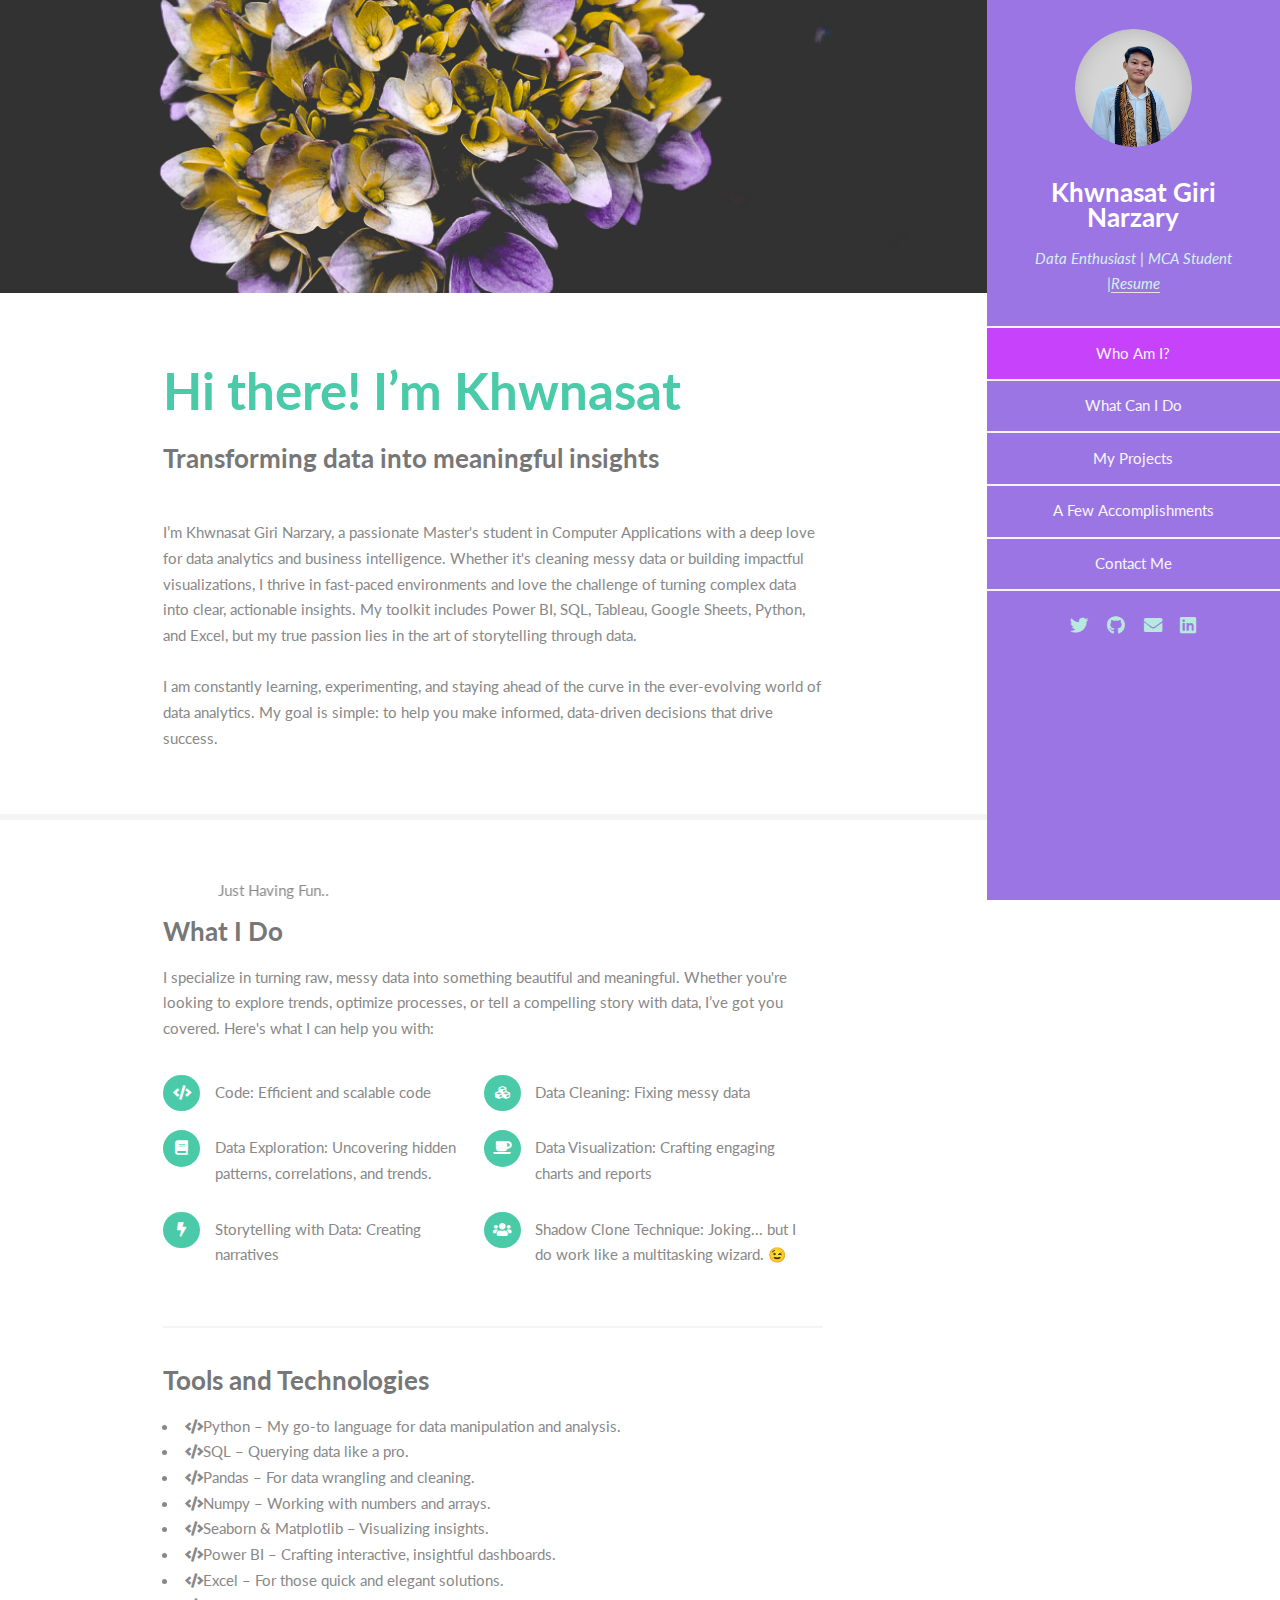
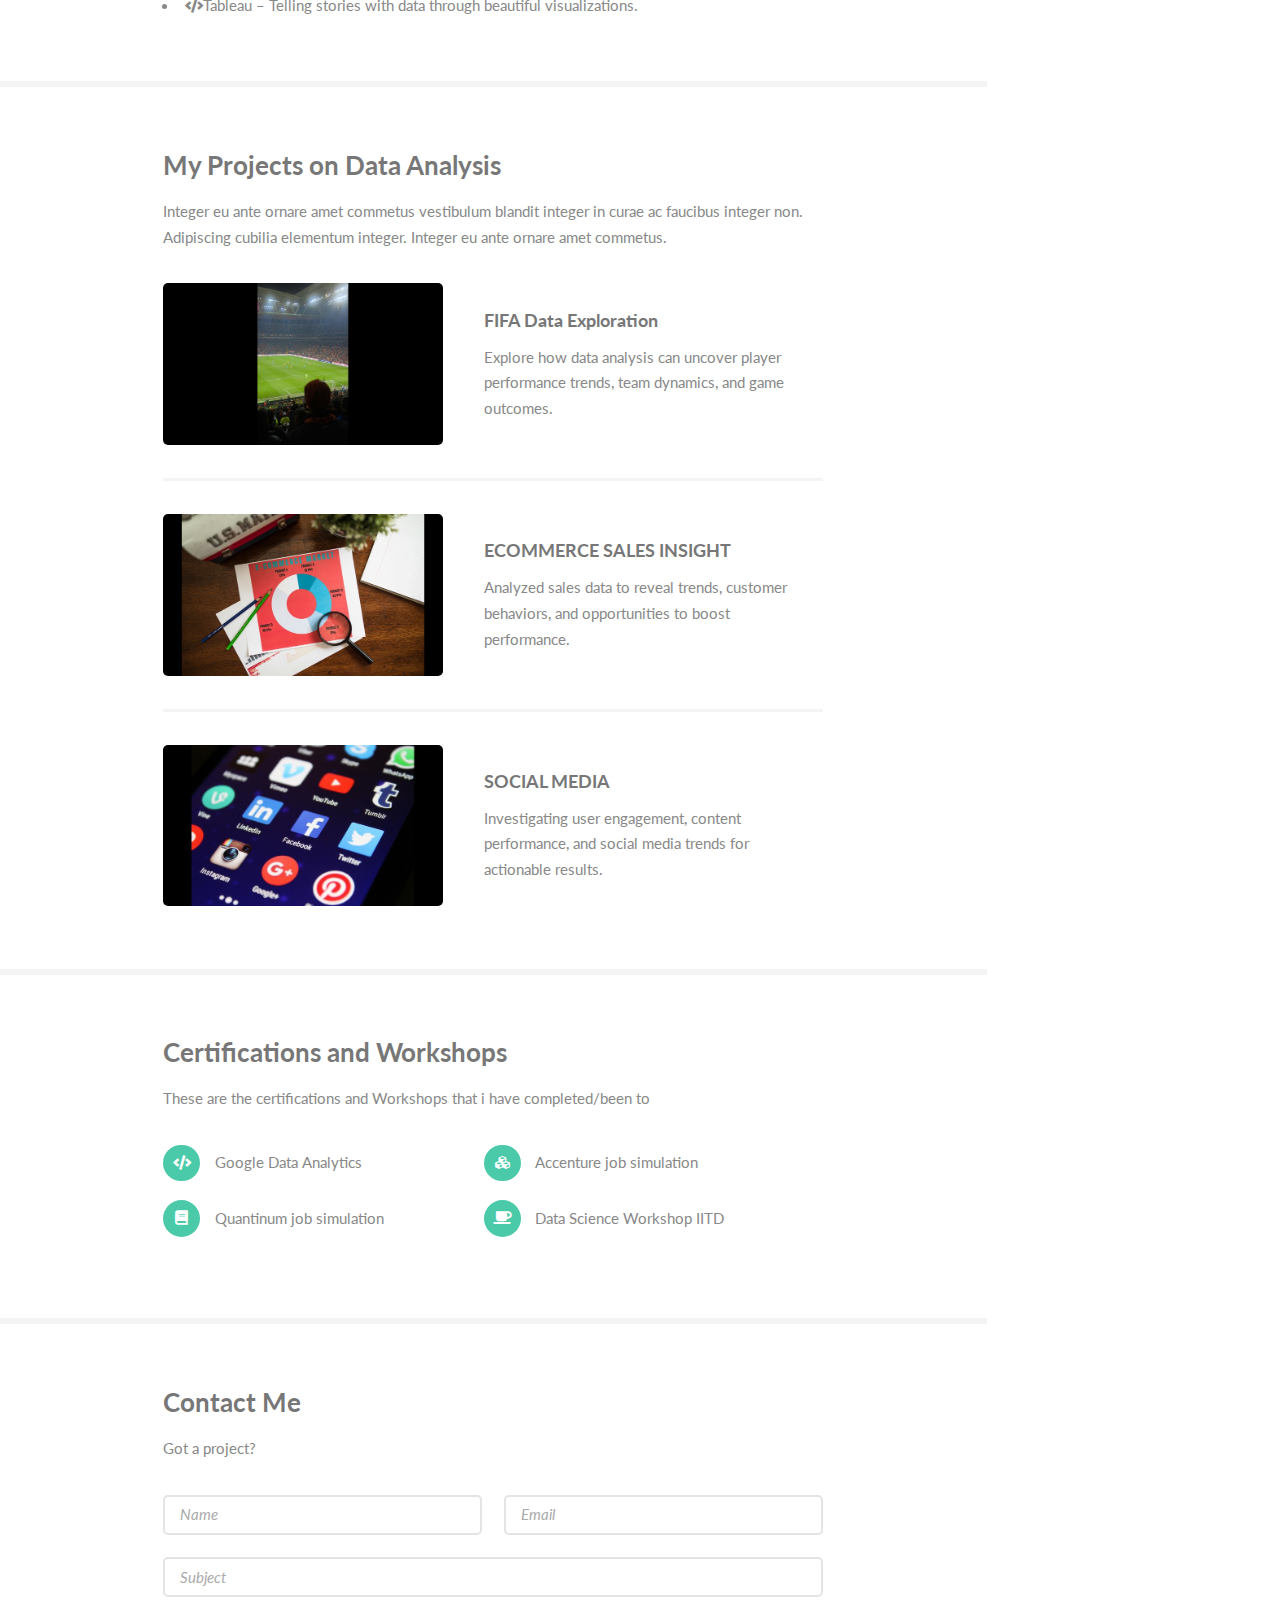
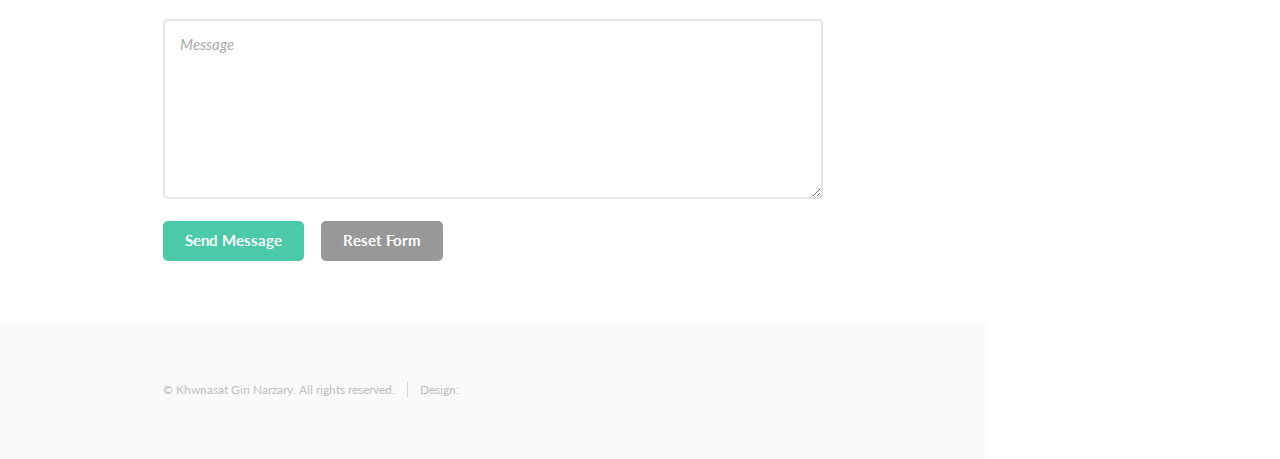
<file: index.html>
<!DOCTYPE HTML>
<html>
	<head>
		<title>Khwnasat-Portfolio</title>
		<meta charset="utf-8" />
		<meta name="viewport" content="width=device-width, initial-scale=1, user-scalable=no" />
		<link rel="stylesheet" href="assets/css/main.css" />
	</head>
	<body class="is-preload">

		<!-- Header -->
			<section id="header">
				<header>
					<span class="image avatar"><img src="images/pp.jpeg" alt="My profile pic" /></span>
					<h1 id="logo">Khwnasat Giri Narzary</h1>
					<p>Data Enthusiast | MCA Student |<a href="/resume copy.html" target="_blank">Resume</a></p>
				</header>
				<nav id="nav">

					<ul>
						<li><a href="#one" class="active">Who Am I?</a></li>
						<li><a href="#two">What Can I Do</a></li>
						<li><a href="#three">My Projects</a></li>
						<li><a href="#four">A Few Accomplishments</a></li>
						<li><a href="#five">Contact Me</a></li>
						<li></li>
					</ul>
				</nav>
				<footer>
					<ul class="icons">
						<li><a href="#" class="icon brands fa-twitter"><span class="label">Twitter</span></a></li>
						<li><a href="#" class="icon brands fa-github"><span class="label">Github</span></a></li>
						<li><a href="#" class="icon solid fa-envelope"><span class="label">Email</span></a></li>
						<li><a href="https://www.linkedin.com/in/khwnasat-narzary/" class="icon brands fa-linkedin"><span class="label">LinkedIn</span></a></li>

					</ul>
				</footer>
			</section>

		<!-- Wrapper -->
			<div id="wrapper">

				<!-- Main -->
					<div id="main">
						<!-- One -->
							<section id="one">
								<div class="image main" data-position="center">
									<img src="images/bb.jpg" alt="" />
								</div>
								<div class="container">
									<header class="major">
										
										<h2>Hi there! I’m Khwnasat</h2>
										<p>Transforming data into meaningful insights</p>
									</header>
									<p>I’m Khwnasat Giri Narzary, a passionate Master's student in Computer Applications with a deep 
										love for data analytics and business intelligence. Whether it's cleaning messy data or building
										impactful visualizations, I thrive in fast-paced environments and love the challenge of turning 
										complex data into clear, actionable insights. My toolkit includes Power BI, SQL, Tableau, Google Sheets,
										 Python, and Excel, but my true passion lies in the art of storytelling through data. <br><br>

										I am constantly learning, experimenting, and staying ahead of the curve in the ever-evolving world of data analytics. My goal is simple: to help you make informed, data-driven decisions that drive success.</div>
							</section>

						<!-- Two -->
							<section id="two">
								<div class="container">
									<marquee behavior="alternate" direction="right"> Just Having Fun..</marquee>
									<h3>What I Do</h3>
									<p>I specialize in turning raw, messy data into something beautiful and meaningful. Whether you're looking to explore trends, optimize processes, or tell a compelling story with data, I’ve got you covered. Here's what I can help you with:</p>
									<ul class="feature-icons">
										<li class="icon solid fa-code">Code: Efficient and scalable code</li>
										<li class="icon solid fa-cubes">Data Cleaning: Fixing messy data </li>
										<li class="icon solid fa-book">Data Exploration: Uncovering hidden patterns, correlations, and trends.</li>
										<li class="icon solid fa-coffee">Data Visualization: Crafting engaging charts and reports</li>
										<li class="icon solid fa-bolt">Storytelling with Data: Creating narratives</li>
										<li class="icon solid fa-users">Shadow Clone Technique: Joking... but I do work like a multitasking wizard. 😉</li>
									</ul><hr>

									<h3>Tools and Technologies</h3>
									<ul class="features">
										<li class="icon solid fa-code">Python – My go-to language for data manipulation and analysis.</li>
										<li class="icon solid fa-code">SQL – Querying data like a pro.</li>
										<li class="icon solid fa-code">Pandas – For data wrangling and cleaning.</li>
										<li class="icon solid fa-code">Numpy – Working with numbers and arrays.</li>
										<li class="icon solid fa-code">Seaborn & Matplotlib – Visualizing insights.</li>
										<li class="icon solid fa-code">Power BI – Crafting interactive, insightful dashboards.</li>
										<li class="icon solid fa-code">Excel – For those quick and elegant solutions.</li>
										<li class="icon solid fa-code">Tableau – Telling stories with data through beautiful visualizations.</li>
									</ul>
								</div>
							</section>

						<!-- Three -->
							<section id="three">
								<div class="container">
									<h3>My Projects on Data Analysis</h3>
									<p>Integer eu ante ornare amet commetus vestibulum blandit integer in curae ac faucibus integer non. Adipiscing cubilia elementum integer. Integer eu ante ornare amet commetus.</p>
									<div class="features">
										<article>
											<a href="#" class="image"><img src="/images/fifa.jpg" alt="" /></a>
											<div class="inner">
												<h4>FIFA Data Exploration</h4>
												<p>Explore how data analysis can uncover player performance trends, team dynamics, and game outcomes.

												</p>
											</div>
										</article>
										<article>
											<a href="#" class="image"><img src="images/ecom.jpg" alt="" /></a>
											<div class="inner">
												<h4>ECOMMERCE SALES INSIGHT</h4>
												<p>Analyzed sales data to reveal trends, customer behaviors, and opportunities to boost performance.</p>
											</div>
										</article>
										<article>
											<a href="#" class="image"><img src="images/socialmedia.jpg" alt="" /></a>
											<div class="inner">
												<h4>SOCIAL MEDIA </h4>
												<p>Investigating user engagement, content performance, and social media trends for actionable results.</p>
											</div>
										</article>
									</div>
								</div>
							</section>

						<!-- Four -->
							
						<section id="four">
							<div class="container">
								<h3>Certifications and Workshops</h3>
								<p>These are the certifications and Workshops that i have completed/been to</p>
								<ul class="feature-icons">
									<li class="icon solid fa-code">Google Data Analytics</li>
									<li class="icon solid fa-cubes"> Accenture job simulation</li>
									<li class="icon solid fa-book">Quantinum job simulation</li>
									<li class="icon solid fa-coffee"> Data Science Workshop IITD</li>
								</ul>
							</div>
						</section>

						<!--Five  -->

						<section id="five">
							<div class="container">
								<h3>Contact Me</h3>
								<p>Got a project?</p>
								<form method="post" action="#">
									<div class="row gtr-uniform">
										<div class="col-6 col-12-xsmall"><input type="text" name="name" id="name" placeholder="Name" /></div>
										<div class="col-6 col-12-xsmall"><input type="email" name="email" id="email" placeholder="Email" /></div>
										<div class="col-12"><input type="text" name="subject" id="subject" placeholder="Subject" /></div>
										<div class="col-12"><textarea name="message" id="message" placeholder="Message" rows="6"></textarea></div>
										<div class="col-12">
											<ul class="actions">
												<li><input type="submit" class="primary" value="Send Message" /></li>
												<li><input type="reset" value="Reset Form" /></li>
											</ul>
										</div>
									</div>
								</form>
							</div>
						</section>


					</div>

				<!-- Footer -->
					<section id="footer">
						<div class="container">
							<ul class="copyright">
								<li>&copy; Khwnasat Giri Narzary. All rights reserved.</li><li>Design:</li>
							</ul>
						</div>
					</section>

			</div>

		<!-- Scripts -->
			<script src="assets/js/jquery.min.js"></script>
			<script src="assets/js/jquery.scrollex.min.js"></script>
			<script src="assets/js/jquery.scrolly.min.js"></script>
			<script src="assets/js/browser.min.js"></script>
			<script src="assets/js/breakpoints.min.js"></script>
			<script src="assets/js/util.js"></script>
			<script src="assets/js/main.js"></script>

	</body>
</html>
</file>
<file: assets/css/main.css>
@import url("fontawesome-all.min.css");
@import url("https://fonts.googleapis.com/css?family=Lato:400,400italic,700,700italic|Source+Code+Pro:400");

html, body, div, span, applet, object,
iframe, h1, h2, h3, h4, h5, h6, p, blockquote,
pre, a, abbr, acronym, address, big, cite,
code, del, dfn, em, img, ins, kbd, q, s, samp,
small, strike, strong, sub, sup, tt, var, b,
u, i, center, dl, dt, dd, ol, ul, li, fieldset,
form, label, legend, table, caption, tbody,
tfoot, thead, tr, th, td, article, aside,
canvas, details, embed, figure, figcaption,
footer, header, hgroup, menu, nav, output, ruby,
section, summary, time, mark, audio, video {
	margin: 0;
	padding: 0;
	border: 0;
	font-size: 100%;
	font: inherit;
	vertical-align: baseline;}

article, aside, details, figcaption, figure,
footer, header, hgroup, menu, nav, section {
	display: block;}

body {
	line-height: 1;
}

ol, ul {
	list-style: none;
}

blockquote, q {
	quotes: none;
}

	blockquote:before, blockquote:after, q:before, q:after {
		content: '';
		content: none;
	}

table {
	border-collapse: collapse;
	border-spacing: 0;
}

body {
	-webkit-text-size-adjust: none;
}

mark {
	background-color: transparent;
	color: inherit;
}

input::-moz-focus-inner {
	border: 0;
	padding: 0;
}

input, select, textarea {
	-moz-appearance: none;
	-webkit-appearance: none;
	-ms-appearance: none;
	appearance: none;
}

/* Basic */

	html {
		box-sizing: border-box;
	}

	*, *:before, *:after {
		box-sizing: inherit;
	}

	body {
		background: #fff;
	}

		body.is-preload *, body.is-preload *:before, body.is-preload *:after {
			-moz-animation: none !important;
			-webkit-animation: none !important;
			-ms-animation: none !important;
			animation: none !important;
			-moz-transition: none !important;
			-webkit-transition: none !important;
			-ms-transition: none !important;
			transition: none !important;
		}

	body, input, select, textarea {
		color: #888;
		font-family: "Lato", sans-serif;
		font-size: 16pt;
		font-weight: 400;
		line-height: 1.75em;
	}

	a {
		-moz-transition: color 0.2s ease-in-out, border-color 0.2s ease-in-out;
		-webkit-transition: color 0.2s ease-in-out, border-color 0.2s ease-in-out;
		-ms-transition: color 0.2s ease-in-out, border-color 0.2s ease-in-out;
		transition: color 0.2s ease-in-out, border-color 0.2s ease-in-out;
		border-bottom: solid 1px #e4e4e4;
		color: inherit;
		text-decoration: none;
	}


	strong, b {
		color: #777;
		font-weight: 700;
	}

	em, i {
		font-style: italic;
	}

	p {
		margin: 0 0 2.25em 0;
	}

	h1, h2, h3, h4, h5, h6 {
		color: #777;
		font-weight: 700;
		line-height: 1em;
		margin: 0 0 0.5625em 0;
	}

		h1 a, h2 a, h3 a, h4 a, h5 a, h6 a {
			border: 0;
			color: inherit;
			text-decoration: none;
		}

	h2 {
		font-size: 2em;
		line-height: 1.5em;
	}

	h3 {
		font-size: 1.75em;
		line-height: 1.5em;
	}

	h4 {
		font-size: 1.25em;
		line-height: 1.5em;
	}

	h5 {
		font-size: 0.9em;
		line-height: 1.5em;
	}

	h6 {
		font-size: 0.7em;
		line-height: 1.5em;
	}

	sub {
		font-size: 0.8em;
		position: relative;
		top: 0.5em;
	}

	sup {
		font-size: 0.8em;
		position: relative;
		top: -0.5em;
	}

	hr {
		border: 0;
		border-bottom: solid 2px #f4f4f4;
		margin: 2.25em 0;
	}

		hr.major {
			margin: 3.375em 0;
		}

	blockquote {
		border-left: solid 8px #e4e4e4;
		font-style: italic;
		margin: 0 0 2.25em 0;
		padding: 0.5em 0 0.5em 2em;
	}

	code {
		background: #555;
		border-radius: 5px;
		color: #fff;
		font-family: "Source Code Pro", monospace;
		font-size: 0.9em;
		margin: 0 0.25em;
		padding: 0.25em 0.65em;
	}

	pre {
		font-family: "Source Code Pro", monospace;
		font-size: 0.9em;
		margin: 0 0 2.25em 0;
	}

		pre code {
			-webkit-overflow-scrolling: touch;
			display: block;
			line-height: 1.5em;
			overflow-x: auto;
			padding: 1em 1.5em;
		}

	.align-left {
		text-align: left;
	}

	.align-center {
		text-align: center;
	}

	.align-right {
		text-align: right;
	}

/* Row */

	.row {
		display: flex;
		flex-wrap: wrap;
		box-sizing: border-box;
		align-items: stretch;
	}

		.row > * {
			box-sizing: border-box;
		}

		.row.gtr-uniform > * > :last-child {
			margin-bottom: 0;
		}

		.row.aln-left {
			justify-content: flex-start;
		}

		.row.aln-center {
			justify-content: center;
		}

		.row.aln-right {
			justify-content: flex-end;
		}

		.row.aln-top {
			align-items: flex-start;
		}

		.row.aln-middle {
			align-items: center;
		}

		.row.aln-bottom {
			align-items: flex-end;
		}

		.row > .imp {
			order: -1;
		}

		.row > .col-1 {
			width: 8.33333%;
		}

		.row > .off-1 {
			margin-left: 8.33333%;
		}

		.row > .col-2 {
			width: 16.66667%;
		}

		.row > .off-2 {
			margin-left: 16.66667%;
		}

		.row > .col-3 {
			width: 25%;
		}

		.row > .off-3 {
			margin-left: 25%;
		}

		.row > .col-4 {
			width: 33.33333%;
		}

		.row > .off-4 {
			margin-left: 33.33333%;
		}

		.row > .col-5 {
			width: 41.66667%;
		}

		.row > .off-5 {
			margin-left: 41.66667%;
		}

		.row > .col-6 {
			width: 50%;
		}

		.row > .off-6 {
			margin-left: 50%;
		}

		.row > .col-7 {
			width: 58.33333%;
		}

		.row > .off-7 {
			margin-left: 58.33333%;
		}

		.row > .col-8 {
			width: 66.66667%;
		}

		.row > .off-8 {
			margin-left: 66.66667%;
		}

		.row > .col-9 {
			width: 75%;
		}

		.row > .off-9 {
			margin-left: 75%;
		}

		.row > .col-10 {
			width: 83.33333%;
		}

		.row > .off-10 {
			margin-left: 83.33333%;
		}

		.row > .col-11 {
			width: 91.66667%;
		}

		.row > .off-11 {
			margin-left: 91.66667%;
		}

		.row > .col-12 {
			width: 100%;
		}

		.row > .off-12 {
			margin-left: 100%;
		}

		.row.gtr-0 {
			margin-top: 0;
			margin-left: 0em;
		}

			.row.gtr-0 > * {
				padding: 0 0 0 0em;
			}

			.row.gtr-0.gtr-uniform {
				margin-top: 0em;
			}

				.row.gtr-0.gtr-uniform > * {
					padding-top: 0em;
				}

		.row.gtr-25 {
			margin-top: 0;
			margin-left: -0.5em;
		}

			.row.gtr-25 > * {
				padding: 0 0 0 0.5em;
			}

			.row.gtr-25.gtr-uniform {
				margin-top: -0.5em;
			}

				.row.gtr-25.gtr-uniform > * {
					padding-top: 0.5em;
				}

		.row.gtr-50 {
			margin-top: 0;
			margin-left: -1em;
		}

			.row.gtr-50 > * {
				padding: 0 0 0 1em;
			}

			.row.gtr-50.gtr-uniform {
				margin-top: -1em;
			}

				.row.gtr-50.gtr-uniform > * {
					padding-top: 1em;
				}

		.row {
			margin-top: 0;
			margin-left: -2em;
		}

			.row > * {
				padding: 0 0 0 2em;
			}

			.row.gtr-uniform {
				margin-top: -2em;
			}

				.row.gtr-uniform > * {
					padding-top: 2em;
				}

		.row.gtr-150 {
			margin-top: 0;
			margin-left: -3em;
		}

			.row.gtr-150 > * {
				padding: 0 0 0 3em;
			}

			.row.gtr-150.gtr-uniform {
				margin-top: -3em;
			}

				.row.gtr-150.gtr-uniform > * {
					padding-top: 3em;
				}

		.row.gtr-200 {
			margin-top: 0;
			margin-left: -4em;
		}

			.row.gtr-200 > * {
				padding: 0 0 0 4em;
			}

			.row.gtr-200.gtr-uniform {
				margin-top: -4em;
			}

				.row.gtr-200.gtr-uniform > * {
					padding-top: 4em;
				}

		@media screen and (max-width: 1680px) {

			.row {
				display: flex;
				flex-wrap: wrap;
				box-sizing: border-box;
				align-items: stretch;
			}

				.row > * {
					box-sizing: border-box;
				}

				.row.gtr-uniform > * > :last-child {
					margin-bottom: 0;
				}

				.row.aln-left {
					justify-content: flex-start;
				}

				.row.aln-center {
					justify-content: center;
				}

				.row.aln-right {
					justify-content: flex-end;
				}

				.row.aln-top {
					align-items: flex-start;
				}

				.row.aln-middle {
					align-items: center;
				}

				.row.aln-bottom {
					align-items: flex-end;
				}

				.row > .imp-xlarge {
					order: -1;
				}

				.row > .col-1-xlarge {
					width: 8.33333%;
				}

				.row > .off-1-xlarge {
					margin-left: 8.33333%;
				}

				.row > .col-2-xlarge {
					width: 16.66667%;
				}

				.row > .off-2-xlarge {
					margin-left: 16.66667%;
				}

				.row > .col-3-xlarge {
					width: 25%;
				}

				.row > .off-3-xlarge {
					margin-left: 25%;
				}

				.row > .col-4-xlarge {
					width: 33.33333%;
				}

				.row > .off-4-xlarge {
					margin-left: 33.33333%;
				}

				.row > .col-5-xlarge {
					width: 41.66667%;
				}

				.row > .off-5-xlarge {
					margin-left: 41.66667%;
				}

				.row > .col-6-xlarge {
					width: 50%;
				}

				.row > .off-6-xlarge {
					margin-left: 50%;
				}

				.row > .col-7-xlarge {
					width: 58.33333%;
				}

				.row > .off-7-xlarge {
					margin-left: 58.33333%;
				}

				.row > .col-8-xlarge {
					width: 66.66667%;
				}

				.row > .off-8-xlarge {
					margin-left: 66.66667%;
				}

				.row > .col-9-xlarge {
					width: 75%;
				}

				.row > .off-9-xlarge {
					margin-left: 75%;
				}

				.row > .col-10-xlarge {
					width: 83.33333%;
				}

				.row > .off-10-xlarge {
					margin-left: 83.33333%;
				}

				.row > .col-11-xlarge {
					width: 91.66667%;
				}

				.row > .off-11-xlarge {
					margin-left: 91.66667%;
				}

				.row > .col-12-xlarge {
					width: 100%;
				}

				.row > .off-12-xlarge {
					margin-left: 100%;
				}

				.row.gtr-0 {
					margin-top: 0;
					margin-left: 0em;
				}

					.row.gtr-0 > * {
						padding: 0 0 0 0em;
					}

					.row.gtr-0.gtr-uniform {
						margin-top: 0em;
					}

						.row.gtr-0.gtr-uniform > * {
							padding-top: 0em;
						}

				.row.gtr-25 {
					margin-top: 0;
					margin-left: -0.5em;
				}

					.row.gtr-25 > * {
						padding: 0 0 0 0.5em;
					}

					.row.gtr-25.gtr-uniform {
						margin-top: -0.5em;
					}

						.row.gtr-25.gtr-uniform > * {
							padding-top: 0.5em;
						}

				.row.gtr-50 {
					margin-top: 0;
					margin-left: -1em;
				}

					.row.gtr-50 > * {
						padding: 0 0 0 1em;
					}

					.row.gtr-50.gtr-uniform {
						margin-top: -1em;
					}

						.row.gtr-50.gtr-uniform > * {
							padding-top: 1em;
						}

				.row {
					margin-top: 0;
					margin-left: -2em;
				}

					.row > * {
						padding: 0 0 0 2em;
					}

					.row.gtr-uniform {
						margin-top: -2em;
					}

						.row.gtr-uniform > * {
							padding-top: 2em;
						}

				.row.gtr-150 {
					margin-top: 0;
					margin-left: -3em;
				}

					.row.gtr-150 > * {
						padding: 0 0 0 3em;
					}

					.row.gtr-150.gtr-uniform {
						margin-top: -3em;
					}

						.row.gtr-150.gtr-uniform > * {
							padding-top: 3em;
						}

				.row.gtr-200 {
					margin-top: 0;
					margin-left: -4em;
				}

					.row.gtr-200 > * {
						padding: 0 0 0 4em;
					}

					.row.gtr-200.gtr-uniform {
						margin-top: -4em;
					}

						.row.gtr-200.gtr-uniform > * {
							padding-top: 4em;
						}

		}

		@media screen and (max-width: 1280px) {

			.row {
				display: flex;
				flex-wrap: wrap;
				box-sizing: border-box;
				align-items: stretch;
			}

				.row > * {
					box-sizing: border-box;
				}

				.row.gtr-uniform > * > :last-child {
					margin-bottom: 0;
				}

				.row.aln-left {
					justify-content: flex-start;
				}

				.row.aln-center {
					justify-content: center;
				}

				.row.aln-right {
					justify-content: flex-end;
				}

				.row.aln-top {
					align-items: flex-start;
				}

				.row.aln-middle {
					align-items: center;
				}

				.row.aln-bottom {
					align-items: flex-end;
				}

				.row > .imp-large {
					order: -1;
				}

				.row > .col-1-large {
					width: 8.33333%;
				}

				.row > .off-1-large {
					margin-left: 8.33333%;
				}

				.row > .col-2-large {
					width: 16.66667%;
				}

				.row > .off-2-large {
					margin-left: 16.66667%;
				}

				.row > .col-3-large {
					width: 25%;
				}

				.row > .off-3-large {
					margin-left: 25%;
				}

				.row > .col-4-large {
					width: 33.33333%;
				}

				.row > .off-4-large {
					margin-left: 33.33333%;
				}

				.row > .col-5-large {
					width: 41.66667%;
				}

				.row > .off-5-large {
					margin-left: 41.66667%;
				}

				.row > .col-6-large {
					width: 50%;
				}

				.row > .off-6-large {
					margin-left: 50%;
				}

				.row > .col-7-large {
					width: 58.33333%;
				}

				.row > .off-7-large {
					margin-left: 58.33333%;
				}

				.row > .col-8-large {
					width: 66.66667%;
				}

				.row > .off-8-large {
					margin-left: 66.66667%;
				}

				.row > .col-9-large {
					width: 75%;
				}

				.row > .off-9-large {
					margin-left: 75%;
				}

				.row > .col-10-large {
					width: 83.33333%;
				}

				.row > .off-10-large {
					margin-left: 83.33333%;
				}

				.row > .col-11-large {
					width: 91.66667%;
				}

				.row > .off-11-large {
					margin-left: 91.66667%;
				}

				.row > .col-12-large {
					width: 100%;
				}

				.row > .off-12-large {
					margin-left: 100%;
				}

				.row.gtr-0 {
					margin-top: 0;
					margin-left: 0em;
				}

					.row.gtr-0 > * {
						padding: 0 0 0 0em;
					}

					.row.gtr-0.gtr-uniform {
						margin-top: 0em;
					}

						.row.gtr-0.gtr-uniform > * {
							padding-top: 0em;
						}

				.row.gtr-25 {
					margin-top: 0;
					margin-left: -0.375em;
				}

					.row.gtr-25 > * {
						padding: 0 0 0 0.375em;
					}

					.row.gtr-25.gtr-uniform {
						margin-top: -0.375em;
					}

						.row.gtr-25.gtr-uniform > * {
							padding-top: 0.375em;
						}

				.row.gtr-50 {
					margin-top: 0;
					margin-left: -0.75em;
				}

					.row.gtr-50 > * {
						padding: 0 0 0 0.75em;
					}

					.row.gtr-50.gtr-uniform {
						margin-top: -0.75em;
					}

						.row.gtr-50.gtr-uniform > * {
							padding-top: 0.75em;
						}

				.row {
					margin-top: 0;
					margin-left: -1.5em;
				}

					.row > * {
						padding: 0 0 0 1.5em;
					}

					.row.gtr-uniform {
						margin-top: -1.5em;
					}

						.row.gtr-uniform > * {
							padding-top: 1.5em;
						}

				.row.gtr-150 {
					margin-top: 0;
					margin-left: -2.25em;
				}

					.row.gtr-150 > * {
						padding: 0 0 0 2.25em;
					}

					.row.gtr-150.gtr-uniform {
						margin-top: -2.25em;
					}

						.row.gtr-150.gtr-uniform > * {
							padding-top: 2.25em;
						}

				.row.gtr-200 {
					margin-top: 0;
					margin-left: -3em;
				}

					.row.gtr-200 > * {
						padding: 0 0 0 3em;
					}

					.row.gtr-200.gtr-uniform {
						margin-top: -3em;
					}

						.row.gtr-200.gtr-uniform > * {
							padding-top: 3em;
						}

		}

		@media screen and (max-width: 1024px) {

			.row {
				display: flex;
				flex-wrap: wrap;
				box-sizing: border-box;
				align-items: stretch;
			}

				.row > * {
					box-sizing: border-box;
				}

				.row.gtr-uniform > * > :last-child {
					margin-bottom: 0;
				}

				.row.aln-left {
					justify-content: flex-start;
				}

				.row.aln-center {
					justify-content: center;
				}

				.row.aln-right {
					justify-content: flex-end;
				}

				.row.aln-top {
					align-items: flex-start;
				}

				.row.aln-middle {
					align-items: center;
				}

				.row.aln-bottom {
					align-items: flex-end;
				}

				.row > .imp-medium {
					order: -1;
				}

				.row > .col-1-medium {
					width: 8.33333%;
				}

				.row > .off-1-medium {
					margin-left: 8.33333%;
				}

				.row > .col-2-medium {
					width: 16.66667%;
				}

				.row > .off-2-medium {
					margin-left: 16.66667%;
				}

				.row > .col-3-medium {
					width: 25%;
				}

				.row > .off-3-medium {
					margin-left: 25%;
				}

				.row > .col-4-medium {
					width: 33.33333%;
				}

				.row > .off-4-medium {
					margin-left: 33.33333%;
				}

				.row > .col-5-medium {
					width: 41.66667%;
				}

				.row > .off-5-medium {
					margin-left: 41.66667%;
				}

				.row > .col-6-medium {
					width: 50%;
				}

				.row > .off-6-medium {
					margin-left: 50%;
				}

				.row > .col-7-medium {
					width: 58.33333%;
				}

				.row > .off-7-medium {
					margin-left: 58.33333%;
				}

				.row > .col-8-medium {
					width: 66.66667%;
				}

				.row > .off-8-medium {
					margin-left: 66.66667%;
				}

				.row > .col-9-medium {
					width: 75%;
				}

				.row > .off-9-medium {
					margin-left: 75%;
				}

				.row > .col-10-medium {
					width: 83.33333%;
				}

				.row > .off-10-medium {
					margin-left: 83.33333%;
				}

				.row > .col-11-medium {
					width: 91.66667%;
				}

				.row > .off-11-medium {
					margin-left: 91.66667%;
				}

				.row > .col-12-medium {
					width: 100%;
				}

				.row > .off-12-medium {
					margin-left: 100%;
				}

				.row.gtr-0 {
					margin-top: 0;
					margin-left: 0em;
				}

					.row.gtr-0 > * {
						padding: 0 0 0 0em;
					}

					.row.gtr-0.gtr-uniform {
						margin-top: 0em;
					}

						.row.gtr-0.gtr-uniform > * {
							padding-top: 0em;
						}

				.row.gtr-25 {
					margin-top: 0;
					margin-left: -0.375em;
				}

					.row.gtr-25 > * {
						padding: 0 0 0 0.375em;
					}

					.row.gtr-25.gtr-uniform {
						margin-top: -0.375em;
					}

						.row.gtr-25.gtr-uniform > * {
							padding-top: 0.375em;
						}

				.row.gtr-50 {
					margin-top: 0;
					margin-left: -0.75em;
				}

					.row.gtr-50 > * {
						padding: 0 0 0 0.75em;
					}

					.row.gtr-50.gtr-uniform {
						margin-top: -0.75em;
					}

						.row.gtr-50.gtr-uniform > * {
							padding-top: 0.75em;
						}

				.row {
					margin-top: 0;
					margin-left: -1.5em;
				}

					.row > * {
						padding: 0 0 0 1.5em;
					}

					.row.gtr-uniform {
						margin-top: -1.5em;
					}

						.row.gtr-uniform > * {
							padding-top: 1.5em;
						}

				.row.gtr-150 {
					margin-top: 0;
					margin-left: -2.25em;
				}

					.row.gtr-150 > * {
						padding: 0 0 0 2.25em;
					}

					.row.gtr-150.gtr-uniform {
						margin-top: -2.25em;
					}

						.row.gtr-150.gtr-uniform > * {
							padding-top: 2.25em;
						}

				.row.gtr-200 {
					margin-top: 0;
					margin-left: -3em;
				}

					.row.gtr-200 > * {
						padding: 0 0 0 3em;
					}

					.row.gtr-200.gtr-uniform {
						margin-top: -3em;
					}

						.row.gtr-200.gtr-uniform > * {
							padding-top: 3em;
						}

		}

		@media screen and (max-width: 736px) {

			.row {
				display: flex;
				flex-wrap: wrap;
				box-sizing: border-box;
				align-items: stretch;
			}

				.row > * {
					box-sizing: border-box;
				}

				.row.gtr-uniform > * > :last-child {
					margin-bottom: 0;
				}

				.row.aln-left {
					justify-content: flex-start;
				}

				.row.aln-center {
					justify-content: center;
				}

				.row.aln-right {
					justify-content: flex-end;
				}

				.row.aln-top {
					align-items: flex-start;
				}

				.row.aln-middle {
					align-items: center;
				}

				.row.aln-bottom {
					align-items: flex-end;
				}

				.row > .imp-small {
					order: -1;
				}

				.row > .col-1-small {
					width: 8.33333%;
				}

				.row > .off-1-small {
					margin-left: 8.33333%;
				}

				.row > .col-2-small {
					width: 16.66667%;
				}

				.row > .off-2-small {
					margin-left: 16.66667%;
				}

				.row > .col-3-small {
					width: 25%;
				}

				.row > .off-3-small {
					margin-left: 25%;
				}

				.row > .col-4-small {
					width: 33.33333%;
				}

				.row > .off-4-small {
					margin-left: 33.33333%;
				}

				.row > .col-5-small {
					width: 41.66667%;
				}

				.row > .off-5-small {
					margin-left: 41.66667%;
				}

				.row > .col-6-small {
					width: 50%;
				}

				.row > .off-6-small {
					margin-left: 50%;
				}

				.row > .col-7-small {
					width: 58.33333%;
				}

				.row > .off-7-small {
					margin-left: 58.33333%;
				}

				.row > .col-8-small {
					width: 66.66667%;
				}

				.row > .off-8-small {
					margin-left: 66.66667%;
				}

				.row > .col-9-small {
					width: 75%;
				}

				.row > .off-9-small {
					margin-left: 75%;
				}

				.row > .col-10-small {
					width: 83.33333%;
				}

				.row > .off-10-small {
					margin-left: 83.33333%;
				}

				.row > .col-11-small {
					width: 91.66667%;
				}

				.row > .off-11-small {
					margin-left: 91.66667%;
				}

				.row > .col-12-small {
					width: 100%;
				}

				.row > .off-12-small {
					margin-left: 100%;
				}

				.row.gtr-0 {
					margin-top: 0;
					margin-left: 0em;
				}

					.row.gtr-0 > * {
						padding: 0 0 0 0em;
					}

					.row.gtr-0.gtr-uniform {
						margin-top: 0em;
					}

						.row.gtr-0.gtr-uniform > * {
							padding-top: 0em;
						}

				.row.gtr-25 {
					margin-top: 0;
					margin-left: -0.3125em;
				}

					.row.gtr-25 > * {
						padding: 0 0 0 0.3125em;
					}

					.row.gtr-25.gtr-uniform {
						margin-top: -0.3125em;
					}

						.row.gtr-25.gtr-uniform > * {
							padding-top: 0.3125em;
						}

				.row.gtr-50 {
					margin-top: 0;
					margin-left: -0.625em;
				}

					.row.gtr-50 > * {
						padding: 0 0 0 0.625em;
					}

					.row.gtr-50.gtr-uniform {
						margin-top: -0.625em;
					}

						.row.gtr-50.gtr-uniform > * {
							padding-top: 0.625em;
						}

				.row {
					margin-top: 0;
					margin-left: -1.25em;
				}

					.row > * {
						padding: 0 0 0 1.25em;
					}

					.row.gtr-uniform {
						margin-top: -1.25em;
					}

						.row.gtr-uniform > * {
							padding-top: 1.25em;
						}

				.row.gtr-150 {
					margin-top: 0;
					margin-left: -1.875em;
				}

					.row.gtr-150 > * {
						padding: 0 0 0 1.875em;
					}

					.row.gtr-150.gtr-uniform {
						margin-top: -1.875em;
					}

						.row.gtr-150.gtr-uniform > * {
							padding-top: 1.875em;
						}

				.row.gtr-200 {
					margin-top: 0;
					margin-left: -2.5em;
				}

					.row.gtr-200 > * {
						padding: 0 0 0 2.5em;
					}

					.row.gtr-200.gtr-uniform {
						margin-top: -2.5em;
					}

						.row.gtr-200.gtr-uniform > * {
							padding-top: 2.5em;
						}

		}

		@media screen and (max-width: 480px) {

			.row {
				display: flex;
				flex-wrap: wrap;
				box-sizing: border-box;
				align-items: stretch;
			}

				.row > * {
					box-sizing: border-box;
				}

				.row.gtr-uniform > * > :last-child {
					margin-bottom: 0;
				}

				.row.aln-left {
					justify-content: flex-start;
				}

				.row.aln-center {
					justify-content: center;
				}

				.row.aln-right {
					justify-content: flex-end;
				}

				.row.aln-top {
					align-items: flex-start;
				}

				.row.aln-middle {
					align-items: center;
				}

				.row.aln-bottom {
					align-items: flex-end;
				}

				.row > .imp-xsmall {
					order: -1;
				}

				.row > .col-1-xsmall {
					width: 8.33333%;
				}

				.row > .off-1-xsmall {
					margin-left: 8.33333%;
				}

				.row > .col-2-xsmall {
					width: 16.66667%;
				}

				.row > .off-2-xsmall {
					margin-left: 16.66667%;
				}

				.row > .col-3-xsmall {
					width: 25%;
				}

				.row > .off-3-xsmall {
					margin-left: 25%;
				}

				.row > .col-4-xsmall {
					width: 33.33333%;
				}

				.row > .off-4-xsmall {
					margin-left: 33.33333%;
				}

				.row > .col-5-xsmall {
					width: 41.66667%;
				}

				.row > .off-5-xsmall {
					margin-left: 41.66667%;
				}

				.row > .col-6-xsmall {
					width: 50%;
				}

				.row > .off-6-xsmall {
					margin-left: 50%;
				}

				.row > .col-7-xsmall {
					width: 58.33333%;
				}

				.row > .off-7-xsmall {
					margin-left: 58.33333%;
				}

				.row > .col-8-xsmall {
					width: 66.66667%;
				}

				.row > .off-8-xsmall {
					margin-left: 66.66667%;
				}

				.row > .col-9-xsmall {
					width: 75%;
				}

				.row > .off-9-xsmall {
					margin-left: 75%;
				}

				.row > .col-10-xsmall {
					width: 83.33333%;
				}

				.row > .off-10-xsmall {
					margin-left: 83.33333%;
				}

				.row > .col-11-xsmall {
					width: 91.66667%;
				}

				.row > .off-11-xsmall {
					margin-left: 91.66667%;
				}

				.row > .col-12-xsmall {
					width: 100%;
				}

				.row > .off-12-xsmall {
					margin-left: 100%;
				}

				.row.gtr-0 {
					margin-top: 0;
					margin-left: 0em;
				}

					.row.gtr-0 > * {
						padding: 0 0 0 0em;
					}

					.row.gtr-0.gtr-uniform {
						margin-top: 0em;
					}

						.row.gtr-0.gtr-uniform > * {
							padding-top: 0em;
						}

				.row.gtr-25 {
					margin-top: 0;
					margin-left: -0.3125em;
				}

					.row.gtr-25 > * {
						padding: 0 0 0 0.3125em;
					}

					.row.gtr-25.gtr-uniform {
						margin-top: -0.3125em;
					}

						.row.gtr-25.gtr-uniform > * {
							padding-top: 0.3125em;
						}

				.row.gtr-50 {
					margin-top: 0;
					margin-left: -0.625em;
				}

					.row.gtr-50 > * {
						padding: 0 0 0 0.625em;
					}

					.row.gtr-50.gtr-uniform {
						margin-top: -0.625em;
					}

						.row.gtr-50.gtr-uniform > * {
							padding-top: 0.625em;
						}

				.row {
					margin-top: 0;
					margin-left: -1.25em;
				}

					.row > * {
						padding: 0 0 0 1.25em;
					}

					.row.gtr-uniform {
						margin-top: -1.25em;
					}

						.row.gtr-uniform > * {
							padding-top: 1.25em;
						}

				.row.gtr-150 {
					margin-top: 0;
					margin-left: -1.875em;
				}

					.row.gtr-150 > * {
						padding: 0 0 0 1.875em;
					}

					.row.gtr-150.gtr-uniform {
						margin-top: -1.875em;
					}

						.row.gtr-150.gtr-uniform > * {
							padding-top: 1.875em;
						}

				.row.gtr-200 {
					margin-top: 0;
					margin-left: -2.5em;
				}

					.row.gtr-200 > * {
						padding: 0 0 0 2.5em;
					}

					.row.gtr-200.gtr-uniform {
						margin-top: -2.5em;
					}

						.row.gtr-200.gtr-uniform > * {
							padding-top: 2.5em;
						}

		}

/* Container */

	.container {
		margin: 0 auto;
		max-width: calc(100% - 4.5em);
		width: 45em;
	}

		.container.xsmall {
			width: 11.25em;
		}

		.container.small {
			width: 22.5em;
		}

		.container.medium {
			width: 33.75em;
		}

		.container.large {
			width: 56.25em;
		}

		.container.xlarge {
			width: 67.5em;
		}

		.container.max {
			width: 100%;
		}

		@media screen and (max-width: 1024px) {

			.container {
				width: 100% !important;
			}

		}

		@media screen and (max-width: 480px) {

			.container {
				max-width: calc(100% - 3.375em);
			}

		}

/* Section/Article */

	section.special, article.special {
		text-align: center;
	}

	header p {
		color: #aaa;
		position: relative;
		margin: 0 0 1.6875em 0;
	}

	header h2 + p {
		font-size: 1.25em;
		margin-top: -0.5em;
		line-height: 1.5em;
	}

	header h3 + p {
		font-size: 1.1em;
		margin-top: -0.35em;
		line-height: 1.5em;
	}

	header h4 + p,
	header h5 + p,
	header h6 + p {
		font-size: 0.9em;
		margin-top: -0.25em;
		line-height: 1.5em;
	}

	header.major h2 {
		color: #4acaa8;
		font-size: 3.5em;
	}

		header.major h2 + p {
			color: #777;
			font-size: 1.75em;
			font-weight: 700;
			margin-top: -0.75em;
		}

/* Form */

	form {
		margin: 0 0 2.25em 0;
	}

	label {
		color: #777;
		display: block;
		font-size: 0.9em;
		font-weight: 700;
		margin: 0 0 1.125em 0;
	}

	input::-moz-focus-inner {
		border: 0;
		padding: 0;
	}

	input[type="text"],
	input[type="password"],
	input[type="email"],
	select,
	textarea {
		-moz-appearance: none;
		-webkit-appearance: none;
		-ms-appearance: none;
		appearance: none;
		border-radius: 5px;
		border: none;
		border: solid 2px #e4e4e4;
		color: inherit;
		display: block;
		outline: 0;
		padding: 0 1em;
		text-decoration: none;
		width: 100%;
	}

		input[type="text"]:invalid,
		input[type="password"]:invalid,
		input[type="email"]:invalid,
		select:invalid,
		textarea:invalid {
			box-shadow: none;
		}

		input[type="text"]:focus,
		input[type="password"]:focus,
		input[type="email"]:focus,
		select:focus,
		textarea:focus {
			border-color: #4acaa8;
		}

	select {
		background-image: url("data:image/svg+xml;charset=utf8,%3Csvg xmlns='http://www.w3.org/2000/svg' width='40' height='40' preserveAspectRatio='none' viewBox='0 0 40 40'%3E%3Cpath d='M9.4,12.3l10.4,10.4l10.4-10.4c0.2-0.2,0.5-0.4,0.9-0.4c0.3,0,0.6,0.1,0.9,0.4l3.3,3.3c0.2,0.2,0.4,0.5,0.4,0.9 c0,0.4-0.1,0.6-0.4,0.9L20.7,31.9c-0.2,0.2-0.5,0.4-0.9,0.4c-0.3,0-0.6-0.1-0.9-0.4L4.3,17.3c-0.2-0.2-0.4-0.5-0.4-0.9 c0-0.4,0.1-0.6,0.4-0.9l3.3-3.3c0.2-0.2,0.5-0.4,0.9-0.4S9.1,12.1,9.4,12.3z' fill='%23e4e4e4' /%3E%3C/svg%3E");
		background-size: 1.25em;
		background-repeat: no-repeat;
		background-position: calc(100% - 1em) center;
		height: 2.75em;
		padding-right: 2.75em;
		text-overflow: ellipsis;
	}

		select option {
			color: #777;
			background: #fff;
		}

		select:focus::-ms-value {
			background-color: transparent;
		}

		select::-ms-expand {
			display: none;
		}

	input[type="text"],
	input[type="password"],
	input[type="email"],
	select {
		height: 2.75em;
	}

	textarea {
		padding: 0.75em 1em;
	}

	input[type="checkbox"],
	input[type="radio"] {
		-moz-appearance: none;
		-webkit-appearance: none;
		-ms-appearance: none;
		appearance: none;
		display: block;
		float: left;
		margin-right: -2em;
		opacity: 0;
		width: 1em;
		z-index: -1;
	}

		input[type="checkbox"] + label,
		input[type="radio"] + label {
			text-decoration: none;
			color: #888;
			cursor: pointer;
			display: inline-block;
			font-size: 1em;
			font-weight: 400;
			padding-left: 2.4em;
			padding-right: 0.75em;
			position: relative;
		}

			input[type="checkbox"] + label:before,
			input[type="radio"] + label:before {
				-moz-osx-font-smoothing: grayscale;
				-webkit-font-smoothing: antialiased;
				display: inline-block;
				font-style: normal;
				font-variant: normal;
				text-rendering: auto;
				line-height: 1;
				text-transform: none !important;
				font-family: 'Font Awesome 5 Free';
				font-weight: 900;
			}

			input[type="checkbox"] + label:before,
			input[type="radio"] + label:before {
				background: #fafafa;
				border-radius: 5px;
				border: solid 2px #e4e4e4;
				content: '';
				display: inline-block;
				font-size: 0.8em;
				height: 2.0625em;
				left: 0;
				line-height: 2.0625em;
				position: absolute;
				text-align: center;
				top: 0;
				width: 2.0625em;
			}

		input[type="checkbox"]:checked + label:before,
		input[type="radio"]:checked + label:before {
			background: #989898;
			border-color: #989898;
			color: #ffffff;
			content: '\f00c';
		}

		input[type="checkbox"]:focus + label:before,
		input[type="radio"]:focus + label:before {
			border-color: #4acaa8;
		}

	input[type="checkbox"] + label:before {
		border-radius: 5px;
	}

	input[type="radio"] + label:before {
		border-radius: 100%;
	}

	::-webkit-input-placeholder {
		color: #aaa !important;
		font-style: italic;
		opacity: 1.0;
	}

	:-moz-placeholder {
		color: #aaa !important;
		font-style: italic;
		opacity: 1.0;
	}

	::-moz-placeholder {
		color: #aaa !important;
		font-style: italic;
		opacity: 1.0;
	}

	:-ms-input-placeholder {
		color: #aaa !important;
		font-style: italic;
		opacity: 1.0;
	}

/* Box */

	.box {
		border-radius: 5px;
		border: solid 2px #e4e4e4;
		margin-bottom: 2.25em;
		padding: 1.5em;
	}

		.box > :last-child,
		.box > :last-child > :last-child,
		.box > :last-child > :last-child > :last-child {
			margin-bottom: 0;
		}

		.box.alt {
			border: 0;
			border-radius: 0;
			padding: 0;
		}

/* Icon */

	.icon {
		text-decoration: none;
		border-bottom: none;
		position: relative;
	}

		.icon:before {
			-moz-osx-font-smoothing: grayscale;
			-webkit-font-smoothing: antialiased;
			display: inline-block;
			font-style: normal;
			font-variant: normal;
			text-rendering: auto;
			line-height: 1;
			text-transform: none !important;
			font-family: 'Font Awesome 5 Free';
			font-weight: 400;
		}

		.icon > .label {
			display: none;
		}

		.icon:before {
			line-height: inherit;
		}

		.icon.solid:before {
			font-weight: 900;
		}

		.icon.brands:before {
			font-family: 'Font Awesome 5 Brands';
		}

/* Image */

	.image {
		border-radius: 5px;
		border: 0;
		display: inline-block;
		position: relative;
	}

		.image[data-position] img {
			-moz-object-fit: cover;
			-webkit-object-fit: cover;
			-ms-object-fit: cover;
			object-fit: cover;
			display: block;
			position: absolute;
			top: 0;
			left: 0;
			width: 100%;
			height: 100%;
		}
		.image img {
			border-radius: 5px;
			display: block;
		}

		.image.left {
			float: left;
			margin: 0 2.5em 2em 0;
			top: 0.25em;
		}

		.image.right {
			float: right;
			margin: 0 0 2em 2.5em;
			top: 0.25em;
		}

		.image.fit {
			display: block;
			margin: 0 0 2.25em 0;
			width: 100%;
		}

			.image.fit img {
				display: block;
				width: 100%;
			}

		.image.avatar {
			border-radius: 100%;
			overflow: hidden;
		}

			.image.avatar img {
				border-radius: 100%;
				display: block;
				width: 100%;
			}

		.image.main {
			display: block;
			height: 20em;
			border-radius: 0;
		}

			.image.main img {
				border-radius: 0;
			}

/* List */

	ol {
		list-style: decimal;
		margin: 0 0 2.25em 0;
		padding-left: 1.25em;
	}

		ol li {
			padding-left: 0.25em;
		}

	ul {
		list-style: disc;
		margin: 0 0 2.25em 0;
		padding-left: 1em;
	}

		ul li {
			padding-left: 0.5em;
		}

		ul.alt {
			list-style: none;
			padding-left: 0;
		}

			ul.alt li {
				border-top: solid 2px #f4f4f4;
				padding: 0.5em 0;
			}

				ul.alt li:first-child {
					border-top: 0;
					padding-top: 0;
				}

	dl {
		margin: 0 0 2.25em 0;
	}

/* Actions */

	ul.actions {
		display: -moz-flex;
		display: -webkit-flex;
		display: -ms-flex;
		display: flex;
		cursor: default;
		list-style: none;
		margin-left: -1.125em;
		padding-left: 0;
	}

		ul.actions li {
			padding: 0 0 0 1.125em;
			vertical-align: middle;
		}

		ul.actions.special {
			-moz-justify-content: center;
			-webkit-justify-content: center;
			-ms-justify-content: center;
			justify-content: center;
			width: 100%;
			margin-left: 0;
		}

			ul.actions.special li:first-child {
				padding-left: 0;
			}

		ul.actions.stacked {
			-moz-flex-direction: column;
			-webkit-flex-direction: column;
			-ms-flex-direction: column;
			flex-direction: column;
			margin-left: 0;
		}

			ul.actions.stacked li {
				padding: 1.125em 0 0 0;
			}

				ul.actions.stacked li:first-child {
					padding-top: 0;
				}

		ul.actions.fit {
			width: calc(100% + 1.125em);
		}

			ul.actions.fit li {
				-moz-flex-grow: 1;
				-webkit-flex-grow: 1;
				-ms-flex-grow: 1;
				flex-grow: 1;
				-moz-flex-shrink: 1;
				-webkit-flex-shrink: 1;
				-ms-flex-shrink: 1;
				flex-shrink: 1;
				width: 100%;
			}

				ul.actions.fit li > * {
					width: 100%;
				}

			ul.actions.fit.stacked {
				width: 100%;
			}

		@media screen and (max-width: 480px) {

			ul.actions:not(.fixed) {
				-moz-flex-direction: column;
				-webkit-flex-direction: column;
				-ms-flex-direction: column;
				flex-direction: column;
				margin-left: 0;
				width: 100% !important;
			}

				ul.actions:not(.fixed) li {
					-moz-flex-grow: 1;
					-webkit-flex-grow: 1;
					-ms-flex-grow: 1;
					flex-grow: 1;
					-moz-flex-shrink: 1;
					-webkit-flex-shrink: 1;
					-ms-flex-shrink: 1;
					flex-shrink: 1;
					padding: 1.125em 0 0 0;
					text-align: center;
					width: 100%;
				}

					ul.actions:not(.fixed) li > * {
						width: 100%;
					}

					ul.actions:not(.fixed) li:first-child {
						padding-top: 0;
					}

					ul.actions:not(.fixed) li input[type="submit"],
					ul.actions:not(.fixed) li input[type="reset"],
					ul.actions:not(.fixed) li input[type="button"],
					ul.actions:not(.fixed) li button,
					ul.actions:not(.fixed) li .button {
						width: 100%;
					}

						ul.actions:not(.fixed) li input[type="submit"].icon:before,
						ul.actions:not(.fixed) li input[type="reset"].icon:before,
						ul.actions:not(.fixed) li input[type="button"].icon:before,
						ul.actions:not(.fixed) li button.icon:before,
						ul.actions:not(.fixed) li .button.icon:before {
							margin-left: -0.5rem;
						}

		}

/* Feature Icons */

	ul.feature-icons {
		list-style: none;
		padding-left: 0;
	}

		ul.feature-icons li {
			text-decoration: none;
			display: inline-block;
			margin: 0 0 1.6875em 0;
			padding: 0.35em 0 0 3.5em;
			position: relative;
			vertical-align: top;
			width: 48%;
		}

			ul.feature-icons li:before {
				-moz-osx-font-smoothing: grayscale;
				-webkit-font-smoothing: antialiased;
				display: inline-block;
				font-style: normal;
				font-variant: normal;
				text-rendering: auto;
				line-height: 1;
				text-transform: none !important;
				font-family: 'Font Awesome 5 Free';
				font-weight: 400;
			}

			ul.feature-icons li:before {
				background: #4acaa8;
				border-radius: 100%;
				color: #ffffff;
				display: block;
				height: 2.5em;
				left: 0;
				line-height: 2.5em;
				position: absolute;
				text-align: center;
				top: 0;
				width: 2.5em;
			}

/* Icons */

	ul.icons {
		cursor: default;
		list-style: none;
		padding-left: 0;
	}

		ul.icons li {
			display: inline-block;
			padding: 0 1em 0 0;
		}

			ul.icons li:last-child {
				padding-right: 0 !important;
			}

			ul.icons li .icon:before {
				font-size: 1.25em;
			}

/* Table */

	.table-wrapper {
		-webkit-overflow-scrolling: touch;
		overflow-x: auto;
	}

	table {
		margin: 0 0 2.25em 0;
		width: 100%;
	}

		table tbody tr {
			border: solid 2px #f4f4f4;
			border-left: 0;
			border-right: 0;
		}

			table tbody tr:nth-child(2n + 1) {
				background-color: #fafafa;
			}

		table td {
			padding: 0.75em 0.75em;
		}

		table th {
			color: #777;
			font-size: 0.9em;
			font-weight: 700;
			padding: 0 0.75em 0.75em 0.75em;
			text-align: left;
		}

		table thead {
			border-bottom: solid 4px #e4e4e4;
		}

		table tfoot {
			border-top: solid 4px #e4e4e4;
		}

		table.alt {
			border-collapse: separate;
		}

			table.alt tbody tr td {
				border: solid 2px #e4e4e4;
				border-left-width: 0;
				border-top-width: 0;
			}

				table.alt tbody tr td:first-child {
					border-left-width: 2px;
				}

			table.alt tbody tr:first-child td {
				border-top-width: 2px;
			}

			table.alt thead {
				border-bottom: 0;
			}

			table.alt tfoot {
				border-top: 0;
			}

/* Button */

	input[type="submit"],
	input[type="reset"],
	input[type="button"],
	.button {
		-moz-appearance: none;
		-webkit-appearance: none;
		-ms-appearance: none;
		appearance: none;
		-moz-transition: background-color 0.2s ease-in-out, color 0.2s ease-in-out;
		-webkit-transition: background-color 0.2s ease-in-out, color 0.2s ease-in-out;
		-ms-transition: background-color 0.2s ease-in-out, color 0.2s ease-in-out;
		transition: background-color 0.2s ease-in-out, color 0.2s ease-in-out;
		background-color: #989898;
		border-radius: 5px;
		border: 0;
		color: #ffffff !important;
		cursor: pointer;
		display: inline-block;
		font-weight: 700;
		height: 2.75em;
		line-height: 2.75em;
		padding: 0 1.5em;
		text-align: center;
		text-decoration: none;
		white-space: nowrap;
	}

		input[type="submit"]:hover,
		input[type="reset"]:hover,
		input[type="button"]:hover,
		.button:hover {
			background-color: #a5a5a5;
			color: #ffffff !important;
		}

		input[type="submit"]:active,
		input[type="reset"]:active,
		input[type="button"]:active,
		.button:active {
			background-color: #8b8b8b;
		}

		input[type="submit"].icon,
		input[type="reset"].icon,
		input[type="button"].icon,
		.button.icon {
			padding-left: 1.35em;
		}

			input[type="submit"].icon:before,
			input[type="reset"].icon:before,
			input[type="button"].icon:before,
			.button.icon:before {
				margin-right: 0.5em;
			}

		input[type="submit"].fit,
		input[type="reset"].fit,
		input[type="button"].fit,
		.button.fit {
			width: 100%;
		}

		input[type="submit"].small,
		input[type="reset"].small,
		input[type="button"].small,
		.button.small {
			font-size: 0.8em;
		}

		input[type="submit"].large,
		input[type="reset"].large,
		input[type="button"].large,
		.button.large {
			font-size: 1.35em;
		}

		input[type="submit"].alt,
		input[type="reset"].alt,
		input[type="button"].alt,
		.button.alt {
			background-color: transparent;
			box-shadow: inset 0 0 0 2px #e4e4e4;
			color: #777 !important;
		}

			input[type="submit"].alt:hover,
			input[type="reset"].alt:hover,
			input[type="button"].alt:hover,
			.button.alt:hover {
				background-color: #f4f4f4;
				color: #777 !important;
			}

			input[type="submit"].alt:active,
			input[type="reset"].alt:active,
			input[type="button"].alt:active,
			.button.alt:active {
				background-color: #eaeaea;
			}

			input[type="submit"].alt.icon:before,
			input[type="reset"].alt.icon:before,
			input[type="button"].alt.icon:before,
			.button.alt.icon:before {
				color: #aaa;
			}

		input[type="submit"].primary,
		input[type="reset"].primary,
		input[type="button"].primary,
		.button.primary {
			background-color: #4acaa8;
			color: #ffffff !important;
		}

			input[type="submit"].primary:hover,
			input[type="reset"].primary:hover,
			input[type="button"].primary:hover,
			.button.primary:hover {
				background-color: #5ed0b1;
			}

			input[type="submit"].primary:active,
			input[type="reset"].primary:active,
			input[type="button"].primary:active,
			.button.primary:active {
				background-color: #39c29d;
			}

		input[type="submit"].disabled, input[type="submit"]:disabled,
		input[type="reset"].disabled,
		input[type="reset"]:disabled,
		input[type="button"].disabled,
		input[type="button"]:disabled,
		.button.disabled,
		.button:disabled {
			background-color: #888 !important;
			box-shadow: inset 0 -0.15em 0 0 rgba(0, 0, 0, 0.15);
			color: #fff !important;
			cursor: default;
			opacity: 0.25;
		}

/* Features */

	.features article {
		border-top: solid 3px #f4f4f4;
		margin-bottom: 2.25em;
		padding-top: 2.25em;
	}

		.features article:first-child {
			border-top: 0;
			padding-top: 0;
		}

		.features article .image {
			display: inline-block;
			padding-right: 2.5em;
			vertical-align: middle;
			width: 48%;
		}

			.features article .image img {
				display: block;
				width: 100%;
			}

		.features article .inner {
			display: inline-block;
			vertical-align: middle;
			width: 50%;
		}

			.features article .inner > :last-child {
				margin-bottom: 0;
			}

/* Header */

	#header {
		/* display: -moz-flex;
		display: -webkit-flex;
		display: -ms-flex;
		display: flex;
		-moz-flex-direction: column;
		-webkit-flex-direction: column;
		-ms-flex-direction: column;
		flex-direction: column;
		-moz-justify-content: space-between;
		-webkit-justify-content: space-between;
		-ms-justify-content: space-between; */
		justify-content: space-between;
		background: #9c75e5;
		color: #f2d2d2;
		height: 100%;
		overflow-y: auto;
		position: fixed;
		text-align: center;
		top: 0;
		width: 23em;
		right: 0;
	}

		#header h1, #header h2, #header h3, #header h4, #header h5, #header h6 {
			color: #ffffff;
		}

		#header header p {
			color: #ffffff;
		}
		
		#header > header {
			-moz-flex-shrink: 0;
			-webkit-flex-shrink: 0;
			-ms-flex-shrink: 0;
			flex-shrink: 0;
			padding: 3em;
		}

			#header > header .avatar {
				display: block;
				margin: 0 auto 2.25em auto;
				width: 8em;
			}

			#header > header h1 {
				font-size: 1.75em;
				margin: 0;
			}

			#header > header p {
				color: #d2f2e9;
				font-style: italic;
				margin: 1em 0 0 0;
			}

		#header > footer {
			-moz-flex-shrink: 0;
			-webkit-flex-shrink: 0;
			-ms-flex-shrink: 0;
			flex-shrink: 0;
			bottom: 0;
			left: 0;
			padding: 2em;
			width: 100%;
		}

			#header > footer .icons {
				margin: 0;
			}

				#header > footer .icons li a {
					color: #b7eadc;
				}

		#header > nav {
			-moz-flex-grow: 1;
			-webkit-flex-grow: 1;
			-ms-flex-grow: 1;
			flex-grow: 1;
		}

			#header > nav ul {
				list-style: none;
				margin: 0;
				padding: 0;
			}

				#header > nav ul li {
					border-top: solid 2px #f4f4f4;
					display: block;
					padding: 0;
				}

					#header > nav ul li a {
						-moz-transition: none;
						-webkit-transition: none;
						-ms-transition: none;
						transition: none;
						border: 0;
						color: #f7f7f7 !important;
						display: block;
						padding: 0.85em 0;
						text-decoration: none;
					}

						#header > nav ul li a.active {
							background: #c743fb;
						}

					

/* Wrapper */

	#wrapper {
		background: #fff;
		padding-right: 23em;
	}

/* Main */

	#main > section {
		border-top: solid 6px #f4f4f4;
	}

		#main > section > .container {
			padding: 6em 0 4em 0;
		}

		#main > section:first-child {
			border-top: 0;
		}

/* Footer */

	#footer {
		background: #fafafa;
		border-top: 0;
		color: #c0c0c0;
		overflow: hidden;
		padding: 4em 0 2em 0;
	}

		#footer .copyright {
			line-height: 1em;
			list-style: none;
			padding: 0;
		}

			#footer .copyright li {
				border-left: solid 1px #d4d4d4;
				display: inline-block;
				font-size: 0.8em;
				margin-left: 1em;
				padding-left: 1em;
			}

				#footer .copyright li:first-child {
					border-left: 0;
					margin-left: 0;
					padding-left: 0;
				}

				#footer .copyright li a {
					color: inherit;
				}

/* XLarge */

	@media screen and (max-width: 1680px) {

		/* Basic */

			body, input, select, textarea {
				font-size: 13pt;
			}

		/* Header */

			#header {
				width: 21em;
			}

				#header > header {
					padding: 2em;
				}

				#header > footer {
					padding: 1.5em;
				}

		/* Wrapper */

			#wrapper {
				padding-right: 21em;
			}

		/* Main */

			#main > section > .container {
				padding: 4em 0 2em 0;
			}

	}

/* Large */

	@media screen and (max-width: 1280px) {

		/* Basic */

			body, input, select, textarea {
				font-size: 11pt;
			}

		/* Header */

			#header {
				width: 20em;
			}

		/* Wrapper */

			#wrapper {
				padding-right: 20em;
			}

	}

/* Medium */

	#titleBar {
		display: none;
	}

	@media screen and (max-width: 1024px) {

		/* Basic */

			html, body {
				overflow-x: hidden;
			}

			body, input, select, textarea {
				font-size: 12pt;
			}

		/* Image */

			.image.left, .image.right {
				max-width: 40%;
			}

				.image.left img, .image.right img {
					width: 100%;
				}

			.image.main {
				height: 20em;
			}

		/* Header */

			#header {
				-moz-backface-visibility: hidden;
				-webkit-backface-visibility: hidden;
				-ms-backface-visibility: hidden;
				backface-visibility: hidden;
				-moz-transition: -moz-transform 0.5s ease;
				-webkit-transition: -webkit-transform 0.5s ease;
				-ms-transition: -ms-transform 0.5s ease;
				transition: transform 0.5s ease;
				display: block;
				height: 100%;
				overflow-y: auto;
				position: fixed;
				top: 0;
				width: 23em;
				z-index: 10002;
				-moz-transform: translateX(23em);
				-webkit-transform: translateX(23em);
				-ms-transform: translateX(23em);
				transform: translateX(23em);
				right: 0;
			}

				#header > footer {
					bottom: auto;
					left: auto;
					margin: 0.5em 0 0 0;
					position: relative;
					right: auto;
					top: auto;
				}

		/* Wrapper */

			#wrapper {
				-moz-backface-visibility: hidden;
				-webkit-backface-visibility: hidden;
				-ms-backface-visibility: hidden;
				backface-visibility: hidden;
				-moz-transition: -moz-transform 0.5s ease;
				-webkit-transition: -webkit-transform 0.5s ease;
				-ms-transition: -ms-transform 0.5s ease;
				transition: transform 0.5s ease;
				padding: 44px 0 1px 0;
			}

		/* Header Panel */

			#titleBar {
				-moz-backface-visibility: hidden;
				-webkit-backface-visibility: hidden;
				-ms-backface-visibility: hidden;
				backface-visibility: hidden;
				-moz-transition: -moz-transform 0.5s ease;
				-webkit-transition: -webkit-transform 0.5s ease;
				-ms-transition: -ms-transform 0.5s ease;
				transition: transform 0.5s ease;
				display: block;
				height: 44px;
				left: 0;
				position: fixed;
				top: 0;
				width: 100%;
				z-index: 10001;
				background: #222;
				color: #fff;
				min-width: 320px;
			}

				#titleBar .title {
					color: #fff;
					display: block;
					font-weight: 700;
					height: 44px;
					line-height: 44px;
					padding: 0 1em;
					width: 100%;
					text-align: left;
				}

					#titleBar .title a {
						border: 0;
						text-decoration: none;
					}

				#titleBar .toggle {
					text-decoration: none;
					height: 4em;
					position: absolute;
					top: 0;
					width: 6em;
					border: 0;
					outline: 0;
					right: 0;
				}

					#titleBar .toggle:before {
						-moz-osx-font-smoothing: grayscale;
						-webkit-font-smoothing: antialiased;
						display: inline-block;
						font-style: normal;
						font-variant: normal;
						text-rendering: auto;
						line-height: 1;
						text-transform: none !important;
						font-family: 'Font Awesome 5 Free';
						font-weight: 900;
					}

					#titleBar .toggle:before {
						background: #4acaa8;
						color: #ffffff;
						content: '\f0c9';
						display: block;
						font-size: 18px;
						height: 44px;
						line-height: 44px;
						position: absolute;
						text-align: center;
						top: 0;
						width: 64px;
						right: 0;
					}

			body.header-visible #wrapper, body.header-visible #titleBar {
				-moz-transform: translateX(-23em);
				-webkit-transform: translateX(-23em);
				-ms-transform: translateX(-23em);
				transform: translateX(-23em);
			}

			body.header-visible #header {
				-moz-transform: translateX(0);
				-webkit-transform: translateX(0);
				-ms-transform: translateX(0);
				transform: translateX(0);
			}

	}

/* Small */

	@media screen and (max-width: 736px) {

		/* Basic */

			body, input, select, textarea {
				font-size: 12pt;
			}

			h1 br, h2 br, h3 br, h4 br, h5 br, h6 br {
				display: none;
			}

			h2 {
				font-size: 1.75em;
			}

			h3 {
				font-size: 1.5em;
			}

			h4 {
				font-size: 1em;
			}

		/* Image */

			.image.left {
				margin: 0 1.5em 1em 0;
			}

			.image.right {
				margin: 0 0 1em 1.5em;
			}

			.image.main {
				height: 12em;
			}

		/* Section/Article */

			header br {
				display: none;
			}

			header.major h2 {
				font-size: 2.5em;
			}

				header.major h2 + p {
					font-size: 1.5em;
				}

		/* Features */

			.features article .image {
				display: block;
				margin: 0 0 2.25em 0;
				padding-right: 0;
				width: 100%;
			}

			.features article .inner {
				display: block;
				width: 100%;
			}

		/* Header */

			#header {
				width: 17em;
				-moz-transform: translateX(17em);
				-webkit-transform: translateX(17em);
				-ms-transform: translateX(17em);
				transform: translateX(17em);
				right: 0;
			}

				#header > header {
					padding: 2em;
				}

					#header > header .avatar {
						margin: 0 auto 1.6875em auto;
						width: 6em;
					}

					#header > header h1 {
						font-size: 1.5em;
					}

					#header > header p {
						margin: 1em 0 0 0;
					}

				#header > footer {
					padding: 1.5em;
				}

		/* Main */

			#main > section > .container {
				padding: 2em 0 0 0;
			}

		/* Footer */

			#footer {
				text-align: center;
			}

				#footer .copyright li {
					border-left: 0;
					display: block;
					line-height: 1.75em;
					margin: 0.75em 0 0 0;
					padding-left: 0;
				}

					#footer .copyright li:first-child {
						margin-top: 0;
					}

		/* Header Panel */

			#titleBar .toggle {
				height: 4em;
				width: 6em;
			}

				#titleBar .toggle:before {
					font-size: 14px;
					width: 44px;
				}

			body.header-visible #wrapper, body.header-visible #titleBar {
				-moz-transform: translateX(-17em);
				-webkit-transform: translateX(-17em);
				-ms-transform: translateX(-17em);
				transform: translateX(-17em);
			}

	}

/* XSmall */

	@media screen and (max-width: 480px) {

		/* Basic */

			html, body {
				min-width: 320px;
			}

			body, input, select, textarea {
				font-size: 12pt;
			}

		/* List */

			ul.actions {
				margin: 0 0 2.25em 0;
			}

				ul.actions li {
					display: block;
					padding: 1.125em 0 0 0;
					text-align: center;
					width: 100%;
				}

					ul.actions li:first-child {
						padding-top: 0;
					}

					ul.actions li > * {
						width: 100%;
						margin: 0 !important;
					}

						ul.actions li > *.icon:before {
							margin-left: -2em;
						}

				ul.actions.small li {
					padding: 0.5625em 0 0 0;
				}

					ul.actions.small li:first-child {
						padding-top: 0;
					}

			ul.feature-icons li {
				display: block;
				width: 100%;
			}

		/* Button */

			input[type="submit"],
			input[type="reset"],
			input[type="button"],
			.button {
				padding: 0;
			}

	}
</file>
